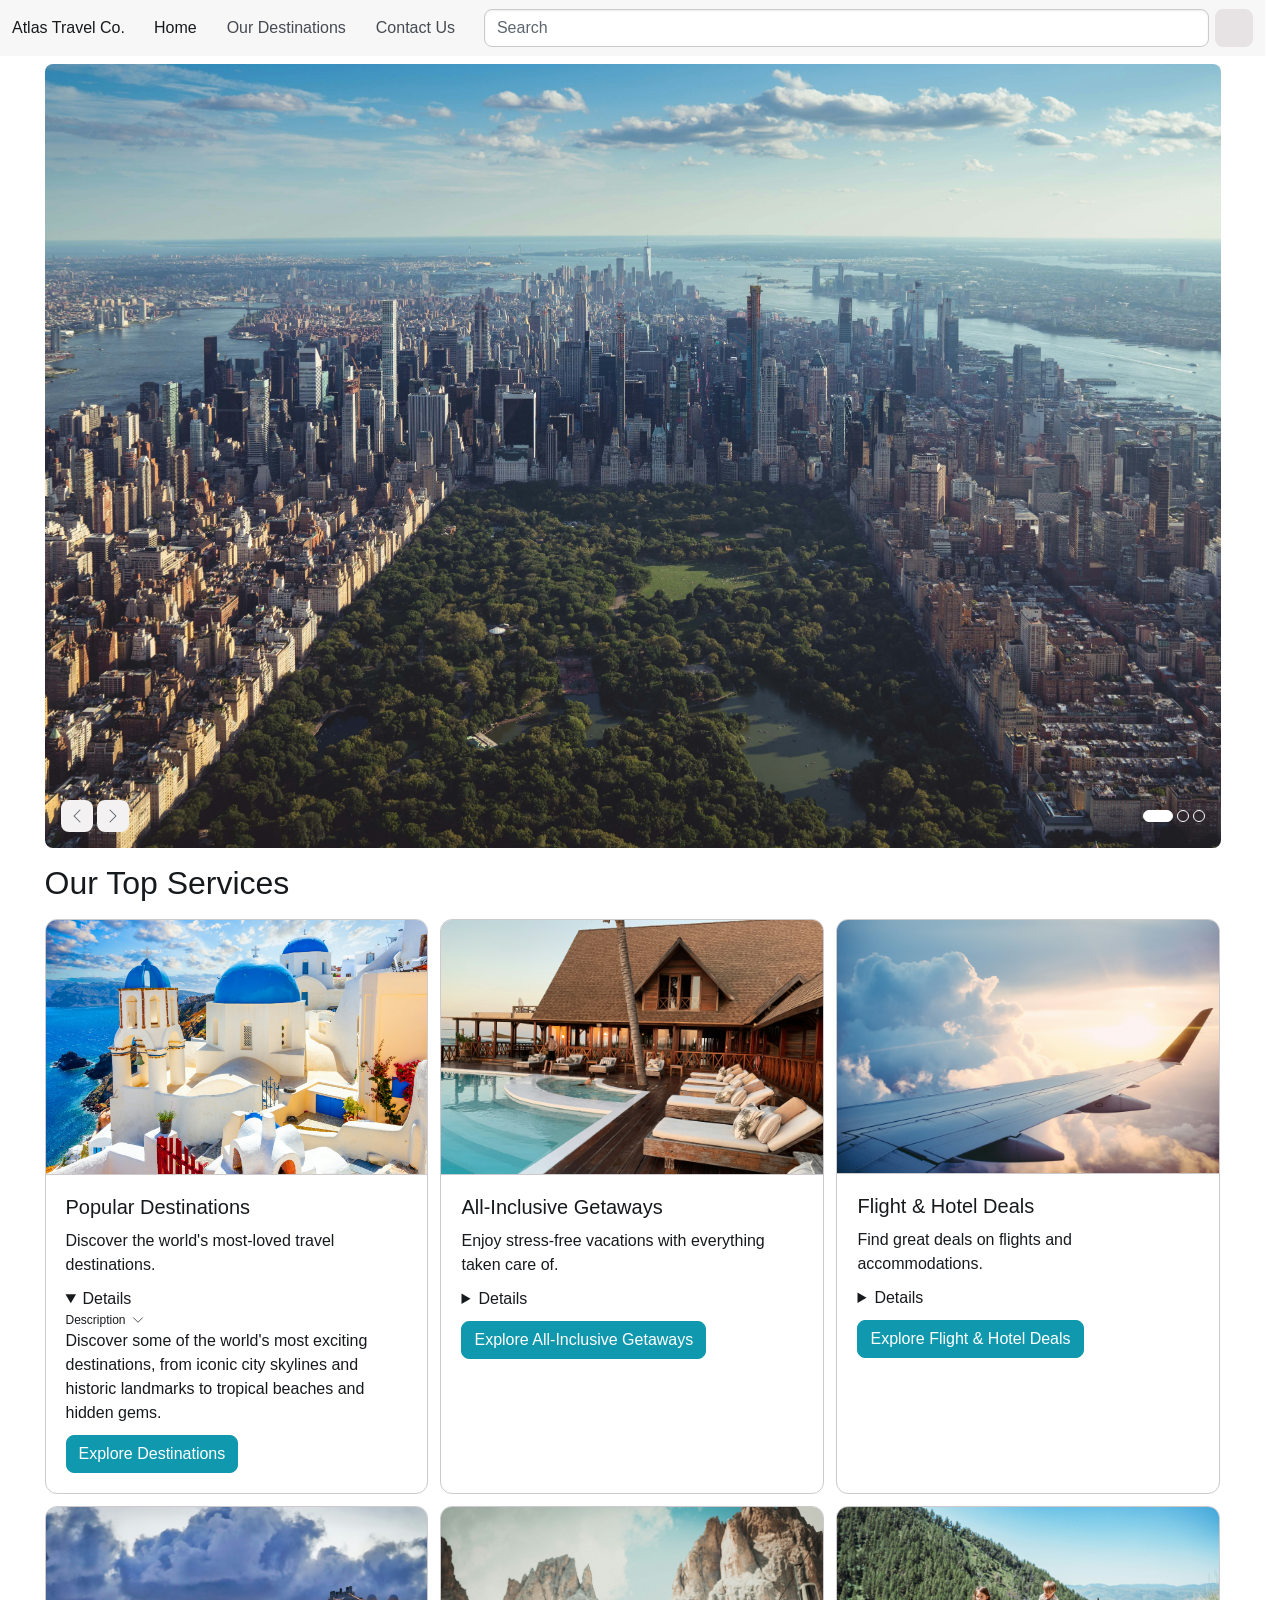
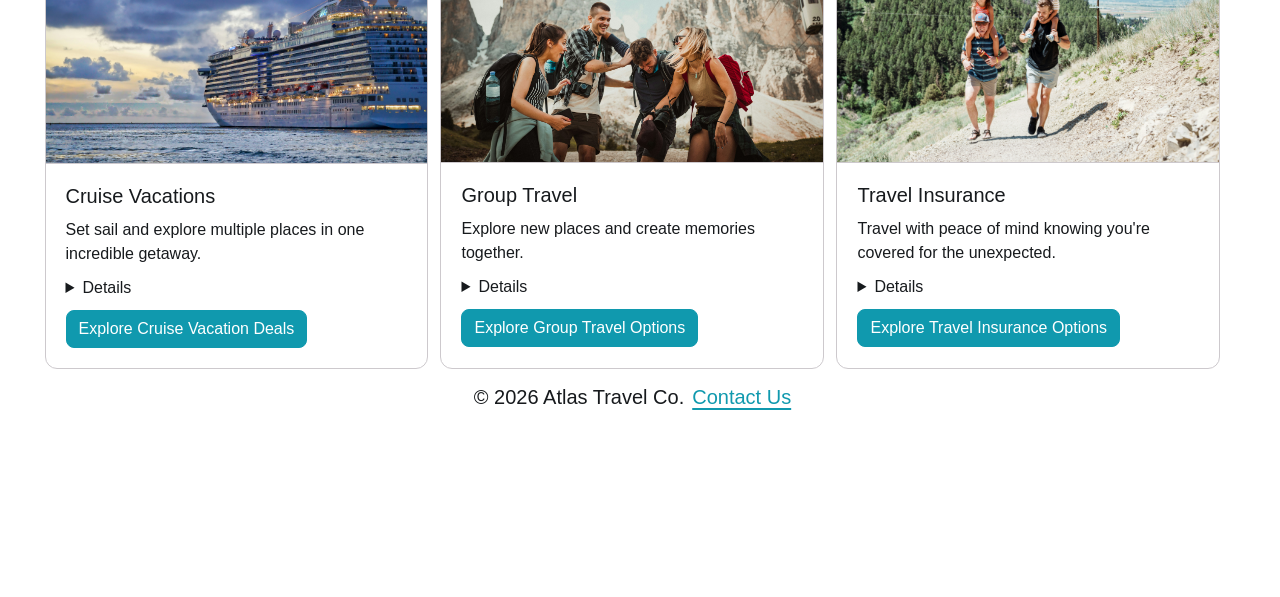
<file: index.html>
<!DOCTYPE html>
<html lang="en">
<head>
    <meta charset="UTF-8">
    <meta name="viewport" content="width=device-width, initial-scale=1.0">
    <title>Atlas Travel Co.</title>
    <link rel="stylesheet" href="css/bootstrap.min.css">
    <link rel="stylesheet" href="css/style.css">
    <script type="module" src="js/bootstrap.bundle.min.js"></script>
</head>

<body class="min-vh-100 d-flex flex-column">

    <nav class="navbar md:navbar-expand bg-1">
  <div class="container-fluid">
    <a class="navbar-brand" href="#">Atlas Travel Co.</a>
    <button class="btn-icon navbar-toggler" type="button" data-bs-toggle="drawer" data-bs-target="#navbarDrawer" aria-controls="navbarDrawer" aria-expanded="false" aria-label="Toggle navigation">
      <span class="navbar-toggler-icon" aria-hidden="true"></span>
    </button>
    <dialog class="drawer drawer-end" tabindex="-1" id="navbarDrawer" aria-labelledby="navbarDrawerLabel">
      <div class="drawer-header">
        <h5 class="drawer-title" id="navbarDrawerLabel">Menu</h5>
        <button type="button" class="btn-close" data-bs-dismiss="drawer" aria-label="Close"></button>
      </div>
      <div class="drawer-body mb-2 md:mb-0">
        <ul class="nav navbar-nav me-auto">
          <li class="nav-item">
            <a class="nav-link active" aria-current="page" href="index.html">Home</a>
          </li>
          <li class="nav-item">
            <a class="nav-link" href="#">Our Destinations</a>
          </li>
          <li class="nav-item">
            <a class="nav-link" href="contact.html">Contact Us</a>
          </li>
        </ul>
        <form class="hstack gap-2" role="search">
          <input class="form-control" type="search" placeholder="Search" aria-label="Search"/>
          <button class="btn-solid btn-icon theme-secondary" type="submit">
            <svg class="bi" width="16" height="16"><use href="#search" /></svg>
          </button>
        </form>
      </div>
    </dialog>
    </div>
    </nav>

<main>
    <div class="container mt-3">
      <div id="heroCarousel" class="carousel carousel-overlay slide">
  <div class="carousel-inner rounded-5">
    <div class="carousel-item active">
      <img src="images/nyc_banner.jpg" class="d-block w-100" alt="New York City skyline">
    </div>
    <div class="carousel-item">
      <img src="images/tokyo_banner.jpg" class="d-block w-100" alt="Tokyo cityscape">
    </div>
    <div class="carousel-item">
      <img src="images/london_banner.jpg" class="d-block w-100" alt="Big Ben and London landscape">
    </div>
  </div>
  <div class="carousel-overlay-controls">
    <div>
      <button class="btn-icon btn-sm btn-subtle theme-secondary" type="button" data-bs-target="#heroCarousel" data-bs-slide="prev">
        <span class="carousel-icon-prev" aria-hidden="true"></span>
        <span class="visually-hidden">Previous</span>
      </button>
      <button class="btn-icon btn-sm btn-subtle theme-secondary" type="button" data-bs-target="#heroCarousel" data-bs-slide="next">
        <span class="carousel-icon-next" aria-hidden="true"></span>
        <span class="visually-hidden">Next</span>
      </button>
    </div>
    <div class="carousel-indicators">
      <button type="button" data-bs-target="#heroCarousel" data-bs-slide-to="0" class="active" aria-current="true" aria-label="Slide 1"></button>
      <button type="button" data-bs-target="#heroCarousel" data-bs-slide-to="1" aria-label="Slide 2"></button>
      <button type="button" data-bs-target="#heroCarousel" data-bs-slide-to="2" aria-label="Slide 3"></button>
    </div>
  </div>
</div>
    </div>

<div class="container mt-5">
  <h2 class="my-5">Our Top Services</h2>
  <div class="row g-4">

    <div class="col-12 md:col-6 lg:col-4">
      <section class="card h-100">
        <img src="images/card1.jpg" class="card-img-top" alt="greece bird's eye view">
        <div class="card-body d-flex flex-column align-items-start">
          <h4 class="card-title">Popular Destinations</h4>
          <p class="card-text">Discover the world's most-loved travel destinations.</p>
          <details class="accordion-item" name="accordionExample" open>
    <description class="accordion-header" style="--bs-accordion-btn-icon-width: .75rem">
      <span class="d-inline-flex align-items-center gap-2 fs-xs">Description
        <svg class="accordion-icon" xmlns="http://www.w3.org/2000/svg" viewBox="0 0 16 16" fill="none" stroke="currentColor" stroke-linecap="round" stroke-linejoin="round"><path d="m2 5 6 6 6-6"/></svg>
      </span>
    </description>
    <div class="accordion-body">
      Discover some of the world's most exciting destinations, from iconic city skylines and historic landmarks to tropical beaches and hidden gems.
    </div>
          </details>
          <button type="button" class="btn-solid theme-primary" data-bs-toggle="dialog" data-bs-target="#buttoncard1">
  Explore Destinations
</button>
<dialog class="dialog dialog-slide-up" id="buttoncard1">
  <div class="dialog-header">
    <h1 class="dialog-title">Explore Destinations</h1>
    <button type="button" class="btn-close" data-bs-dismiss="dialog" aria-label="Close"></button>
  </div>
  <div class="dialog-body">
    <p>Whether you're dreaming of exploring Europe's cultural capitals or experiencing the vibrant streets of Asia, we'll help you find the perfect destination for your next adventure.</p>
  </div>
  <div class="dialog-footer">
    <button type="button" class="btn-solid theme-secondary" data-bs-dismiss="dialog">Close</button>
  </div>
</dialog>
        </div>
      </section>
    </div>

    <div class="col-12 md:col-6 lg:col-4">
      <section class="card h-100">
        <img src="images/card2.jpg" class="card-img-top" alt="poolside view of a resort">
        <div class="card-body d-flex flex-column align-items-start">
          <h4 class="card-title">All-Inclusive Getaways</h4>
          <p class="card-text">Enjoy stress-free vacations with everything taken care of.</p>
        <details class="accordion-item" name="accordionExample" open>
    <description class="accordion-header" style="--bs-accordion-btn-icon-width: .75rem">
      <span class="d-inline-flex align-items-center gap-2 fs-xs">Description
        <svg class="accordion-icon" xmlns="http://www.w3.org/2000/svg" viewBox="0 0 16 16" fill="none" stroke="currentColor" stroke-linecap="round" stroke-linejoin="round"><path d="m2 5 6 6 6-6"/></svg>
      </span>
    </description>
    <div class="accordion-body">
     Take the stress out of planning with our selection of all-inclusive vacation packages. Whether you're looking for a relaxing beach retreat or a fun-filled tropical escape, we've got something for everyone.
    </div>
          </details>
          <button type="button" class="btn-solid theme-primary" data-bs-toggle="dialog" data-bs-target="#buttoncard2">
  Explore All-Inclusive Getaways
</button>
<dialog class="dialog dialog-slide-up" id="buttoncard2">
  <div class="dialog-header">
    <h1 class="dialog-title">Explore All-Inclusive Getaways</h1>
    <button type="button" class="btn-close" data-bs-dismiss="dialog" aria-label="Close"></button>
  </div>
  <div class="dialog-body">
    <p>Enjoy beautiful resorts, comfortable accommodations, delicious dining, and exciting activities, all bundled into one convenient experience.</p>
  </div>
  <div class="dialog-footer">
    <button type="button" class="btn-solid theme-secondary" data-bs-dismiss="dialog">Close</button>
  </div>
</dialog>
        </div>
      </section>
    </div>

    <div class="col-12 md:col-6 lg:col-4">
      <section class="card h-100">
        <img src="images/card3.jpg" class="card-img-top" alt="view out of an airplane window">
        <div class="card-body d-flex flex-column align-items-start">
          <h4 class="card-title">Flight & Hotel Deals</h4>
          <p class="card-text">Find great deals on flights and accommodations.</p>
        <details class="accordion-item" name="accordionExample" open>
    <description class="accordion-header" style="--bs-accordion-btn-icon-width: .75rem">
      <span class="d-inline-flex align-items-center gap-2 fs-xs">Description
        <svg class="accordion-icon" xmlns="http://www.w3.org/2000/svg" viewBox="0 0 16 16" fill="none" stroke="currentColor" stroke-linecap="round" stroke-linejoin="round"><path d="m2 5 6 6 6-6"/></svg>
      </span>
    </description>
    <div class="accordion-body">
     Make your travel plans easier and more affordable with our flight and hotel packages. Explore a range of airlines, accommodations, and travel options suited to your destination and budget.
    </div>
          </details>
          <button type="button" class="btn-solid theme-primary" data-bs-toggle="dialog" data-bs-target="#buttoncard3">
  Explore Flight & Hotel Deals
</button>
<dialog class="dialog dialog-slide-up" id="buttoncard3">
  <div class="dialog-header">
    <h1 class="dialog-title">Explore Flights & Hotels</h1>
    <button type="button" class="btn-close" data-bs-dismiss="dialog" aria-label="Close"></button>
  </div>
  <div class="dialog-body">
    <p>From quick weekend getaways to extended international holidays, we'll help you find great travel deals without compromising on comfort or convenience.</p>
  </div>
  <div class="dialog-footer">
    <button type="button" class="btn-solid theme-secondary" data-bs-dismiss="dialog">Close</button>
  </div>
</dialog>
        </div>
      </section>
    </div>

    <div class="col-12 md:col-6 lg:col-4">
      <section class="card h-100">
        <img src="images/card4.jpg" class="card-img-top" alt="a cruise boat out on the water">
        <div class="card-body d-flex flex-column align-items-start">
          <h4 class="card-title">Cruise Vacations</h4>
          <p class="card-text">Set sail and explore multiple places in one incredible getaway.</p>
        <details class="accordion-item" name="accordionExample" open>
    <description class="accordion-header" style="--bs-accordion-btn-icon-width: .75rem">
      <span class="d-inline-flex align-items-center gap-2 fs-xs">Description
        <svg class="accordion-icon" xmlns="http://www.w3.org/2000/svg" viewBox="0 0 16 16" fill="none" stroke="currentColor" stroke-linecap="round" stroke-linejoin="round"><path d="m2 5 6 6 6-6"/></svg>
      </span>
    </description>
    <div class="accordion-body">
     Set sail on an unforgettable journey of multiple destinations in one incredible trip. Whether you're interested in a relaxing Caribbean cruise or exploring destinations across Europe, we'll help you find the perfect voyage.
    </div>
          </details>
          <button type="button" class="btn-solid theme-primary" data-bs-toggle="dialog" data-bs-target="#buttoncard4">
  Explore Cruise Vacation Deals
</button>
<dialog class="dialog dialog-slide-up" id="buttoncard4">
  <div class="dialog-header">
    <h1 class="dialog-title">Explore Cruise Vacation Deals</h1>
    <button type="button" class="btn-close" data-bs-dismiss="dialog" aria-label="Close"></button>
  </div>
  <div class="dialog-body">
    <p>Discover a variety of cruise experiences featuring ocean views, onboard entertainment, world-class dining, and exciting shore excursions.</p>
  </div>
  <div class="dialog-footer">
    <button type="button" class="btn-solid theme-secondary" data-bs-dismiss="dialog">Close</button>
  </div>
</dialog>
        </div>
      </section>
    </div>

    <div class="col-12 md:col-6 lg:col-4">
      <section class="card h-100">
        <img src="images/card5.jpg" class="card-img-top" alt="4 people laughing while out in nature">
        <div class="card-body d-flex flex-column align-items-start">
          <h4 class="card-title">Group Travel</h4>
          <p class="card-text">Explore new places and create memories together.</p>
        <details class="accordion-item" name="accordionExample" open>
    <description class="accordion-header" style="--bs-accordion-btn-icon-width: .75rem">
      <span class="d-inline-flex align-items-center gap-2 fs-xs">Description
        <svg class="accordion-icon" xmlns="http://www.w3.org/2000/svg" viewBox="0 0 16 16" fill="none" stroke="currentColor" stroke-linecap="round" stroke-linejoin="round"><path d="m2 5 6 6 6-6"/></svg>
      </span>
    </description>
    <div class="accordion-body">
     Make your next adventure even more memorable by travelling together, meeting new people, and sharing experiences. Whether you're planning a family reunion, a friends' getaway, or a corporate retreat, we can help you organize the perfect group travel experience.
    </div>
          </details>
          <button type="button" class="btn-solid theme-primary" data-bs-toggle="dialog" data-bs-target="#buttoncard5">
  Explore Group Travel Options
</button>
<dialog class="dialog dialog-slide-up" id="buttoncard5">
  <div class="dialog-header">
    <h1 class="dialog-title">Explore Group Travel Options</h1>
    <button type="button" class="btn-close" data-bs-dismiss="dialog" aria-label="Close"></button>
  </div>
  <div class="dialog-body">
    <p>Whether you're planning a family holiday, a getaway with friends, a corporate retreat, or a group tour, we can help coordinate accommodations, transportation, and activities to make your experience seamless. Spend less time organizing and more time making memories together.</p>
  </div>
  <div class="dialog-footer">
    <button type="button" class="btn-solid theme-secondary" data-bs-dismiss="dialog">Close</button>
  </div>
</dialog>
        </div>
      </section>
    </div>

    <div class="col-12 md:col-6 lg:col-4">
      <section class="card h-100">
        <img src="images/card6.jpg" class="card-img-top" alt="a family of 4 on a hike">
        <div class="card-body d-flex flex-column align-items-start">
          <h4 class="card-title">Travel Insurance</h4>
          <p class="card-text">Travel with peace of mind knowing you're covered for the unexpected.</p>
        <details class="accordion-item" name="accordionExample" open>
    <description class="accordion-header" style="--bs-accordion-btn-icon-width: .75rem">
      <span class="d-inline-flex align-items-center gap-2 fs-xs">Description
        <svg class="accordion-icon" xmlns="http://www.w3.org/2000/svg" viewBox="0 0 16 16" fill="none" stroke="currentColor" stroke-linecap="round" stroke-linejoin="round"><path d="m2 5 6 6 6-6"/></svg>
      </span>
    </description>
    <div class="accordion-body">
     Enjoy greater peace of mind wherever your travels take you with travel insurance options designed to help protect your trip.
    </div>
          </details>
          <button type="button" class="btn-solid theme-primary" data-bs-toggle="dialog" data-bs-target="#buttoncard6">
  Explore Travel Insurance Options
</button>
<dialog class="dialog dialog-slide-up" id="buttoncard6">
  <div class="dialog-header">
    <h1 class="dialog-title">Explore Travel Insurance Options</h1>
    <button type="button" class="btn-close" data-bs-dismiss="dialog" aria-label="Close"></button>
  </div>
  <div class="dialog-body">
    <p>From unexpected medical emergencies and trip cancellations to travel delays and lost baggage, having the right coverage can help you navigate unexpected situations. Travel confidently knowing you have options to help protect your journey.</p>
  </div>
  <div class="dialog-footer">
    <button type="button" class="btn-solid theme-secondary" data-bs-dismiss="dialog">Close</button>
  </div>
</dialog>
        </div>
      </section>
    </div>

  </div>
</div>
</main>

<footer class="mt-auto d-flex flex-wrap justify-content-center align-items-center gap-3 text-center p-5">
  <h4 class="fs-lg mb-0">&copy; 2026 Atlas Travel Co.</h4>
  <h4 class="fs-lg mb-0"><a class="fg-primary" href="contact.html">Contact Us</a></h4>
</footer>

</body>
</html>
</file>
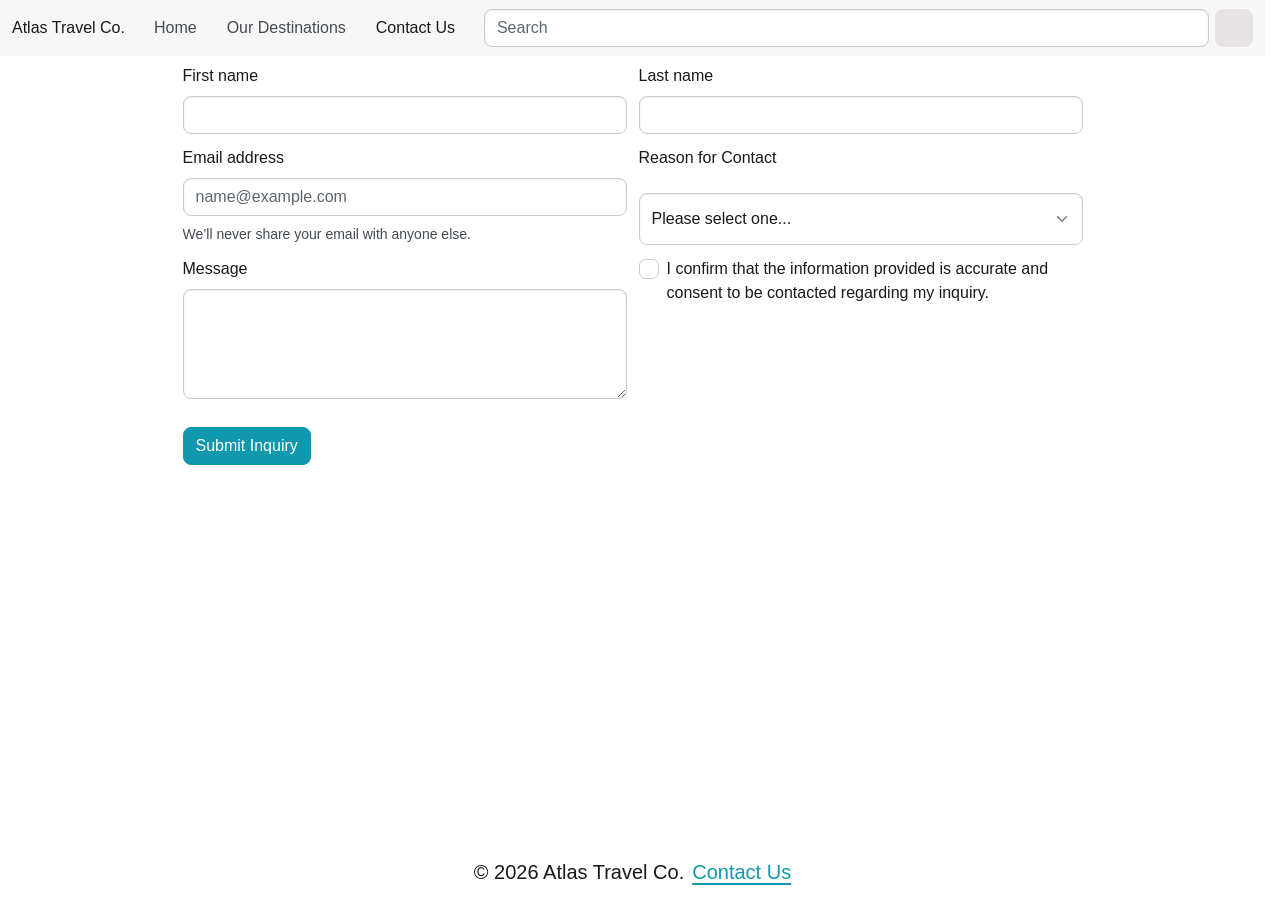
<file: contact.html>
<!DOCTYPE html>
<html lang="en">
<head>
    <meta charset="UTF-8">
    <meta name="viewport" content="width=device-width, initial-scale=1.0">
    <title>Contact Us - Atlas Travel Co.</title>
    <link rel="stylesheet" href="css/bootstrap.min.css">
    <link rel="stylesheet" href="css/style.css">
    <script type="module" src="js/bootstrap.bundle.min.js"></script>
</head>

<body class="min-vh-100 d-flex flex-column">

    <nav class="navbar md:navbar-expand bg-1">
  <div class="container-fluid">
    <a class="navbar-brand" href="#">Atlas Travel Co.</a>
    <button class="btn-icon navbar-toggler" type="button" data-bs-toggle="drawer" data-bs-target="#navbarDrawer" aria-controls="navbarDrawer" aria-expanded="false" aria-label="Toggle navigation">
      <span class="navbar-toggler-icon" aria-hidden="true"></span>
    </button>
    <dialog class="drawer drawer-end" tabindex="-1" id="navbarDrawer" aria-labelledby="navbarDrawerLabel">
      <div class="drawer-header">
        <h5 class="drawer-title" id="navbarDrawerLabel">Menu</h5>
        <button type="button" class="btn-close" data-bs-dismiss="drawer" aria-label="Close"></button>
      </div>
      <div class="drawer-body mb-2 md:mb-0">
        <ul class="nav navbar-nav me-auto">
          <li class="nav-item">
            <a class="nav-link" href="index.html">Home</a>
          </li>
          <li class="nav-item">
            <a class="nav-link" href="#">Our Destinations</a>
          </li>
          <li class="nav-item">
            <a class="nav-link active" aria-current="page" href="contact.html">Contact Us</a>
          </li>
        </ul>
        <form class="hstack gap-2" role="search">
          <input class="form-control" type="search" placeholder="Search" aria-label="Search"/>
          <button class="btn-solid btn-icon theme-secondary" type="submit">
            <svg class="bi" width="16" height="16"><use href="#search" /></svg>
          </button>
        </form>
      </div>
    </dialog>
    </div>
    </nav>

<main>
    <div class="container mt-3">
        <form style="max-width: 900px" class="mx-auto">
        <div class="row g-4">

        <div class="form-field col-12 md:col-6">
        <label for="firstName" class="form-label">First name</label>
        <input type="text" class="form-control" id="firstName">
        </div>

        <div class="form-field col-12 md:col-6">
        <label for="lastName" class="form-label">Last name</label>
        <input type="text" class="form-control" id="lastName">
        </div>

        <div class="form-field col-12 md:col-6">
        <label for="fieldText" class="form-label">Email address</label>
        <input type="email" class="form-control" id="fieldText" placeholder="name@example.com">
        <div class="form-text">We’ll never share your email with anyone else.</div>
        </div>

        <div class="form-field col-12 md:col-6">
        <label for="reason" class="form-label">Reason for Contact</label>
        <select class="form-control" id="reason">
           <option>Please select one...</option>
           <option value="1">Booking a Trip, Activity, or Service</option>
           <option value="2">Question About Flights, Hotels, and Transportation</option>
           <option value="3">Feedback or Complaint</option>
           <option value="4">Other Inquiries</option>
        </select>
        </div>

        <div class="form-field col-12 md:col-6">
        <label for="message" class="form-label">Message</label>
        <textarea class="form-control" id="message" rows="4"></textarea>
        </div>

        <div class="form-field col-12 md:col-6">
        <input type="checkbox" id="checkLabel" class="check" />
        <label for="checkLabel">I confirm that the information provided is accurate and consent to be contacted regarding my inquiry.</label>
        </div>

        <div class="col-12">
        <button class="btn-solid theme-primary mt-5">Submit Inquiry</button>
        </div>
        </div>
        </form>
    </div>
</main>

<footer class="mt-auto d-flex flex-wrap justify-content-center align-items-center gap-3 text-center p-5">
  <h4 class="fs-lg mb-0">&copy; 2026 Atlas Travel Co.</h4>
  <h4 class="fs-lg mb-0"><a class="fg-primary" href="contact.html">Contact Us</a></h4>
</footer>

</body>
</html>
</file>
<file: css/style.css>
:root {
--bs-primary-bg: #1099ae;
--bs-primary-fg: #1099ae;
--bs-primary-fg-emphasis: #1099ae;
--bs-primary-border: #1099ae;
--bs-primary-focus-ring: #1099ae;
--bs-primary-contrast: #ffffff;
}
.btn-solid.theme-primary {
--bs-theme-bg: #1099ae;
--bs-theme-border: #1099ae;
--bs-theme-contrast: #ffffff;
}
</file>
